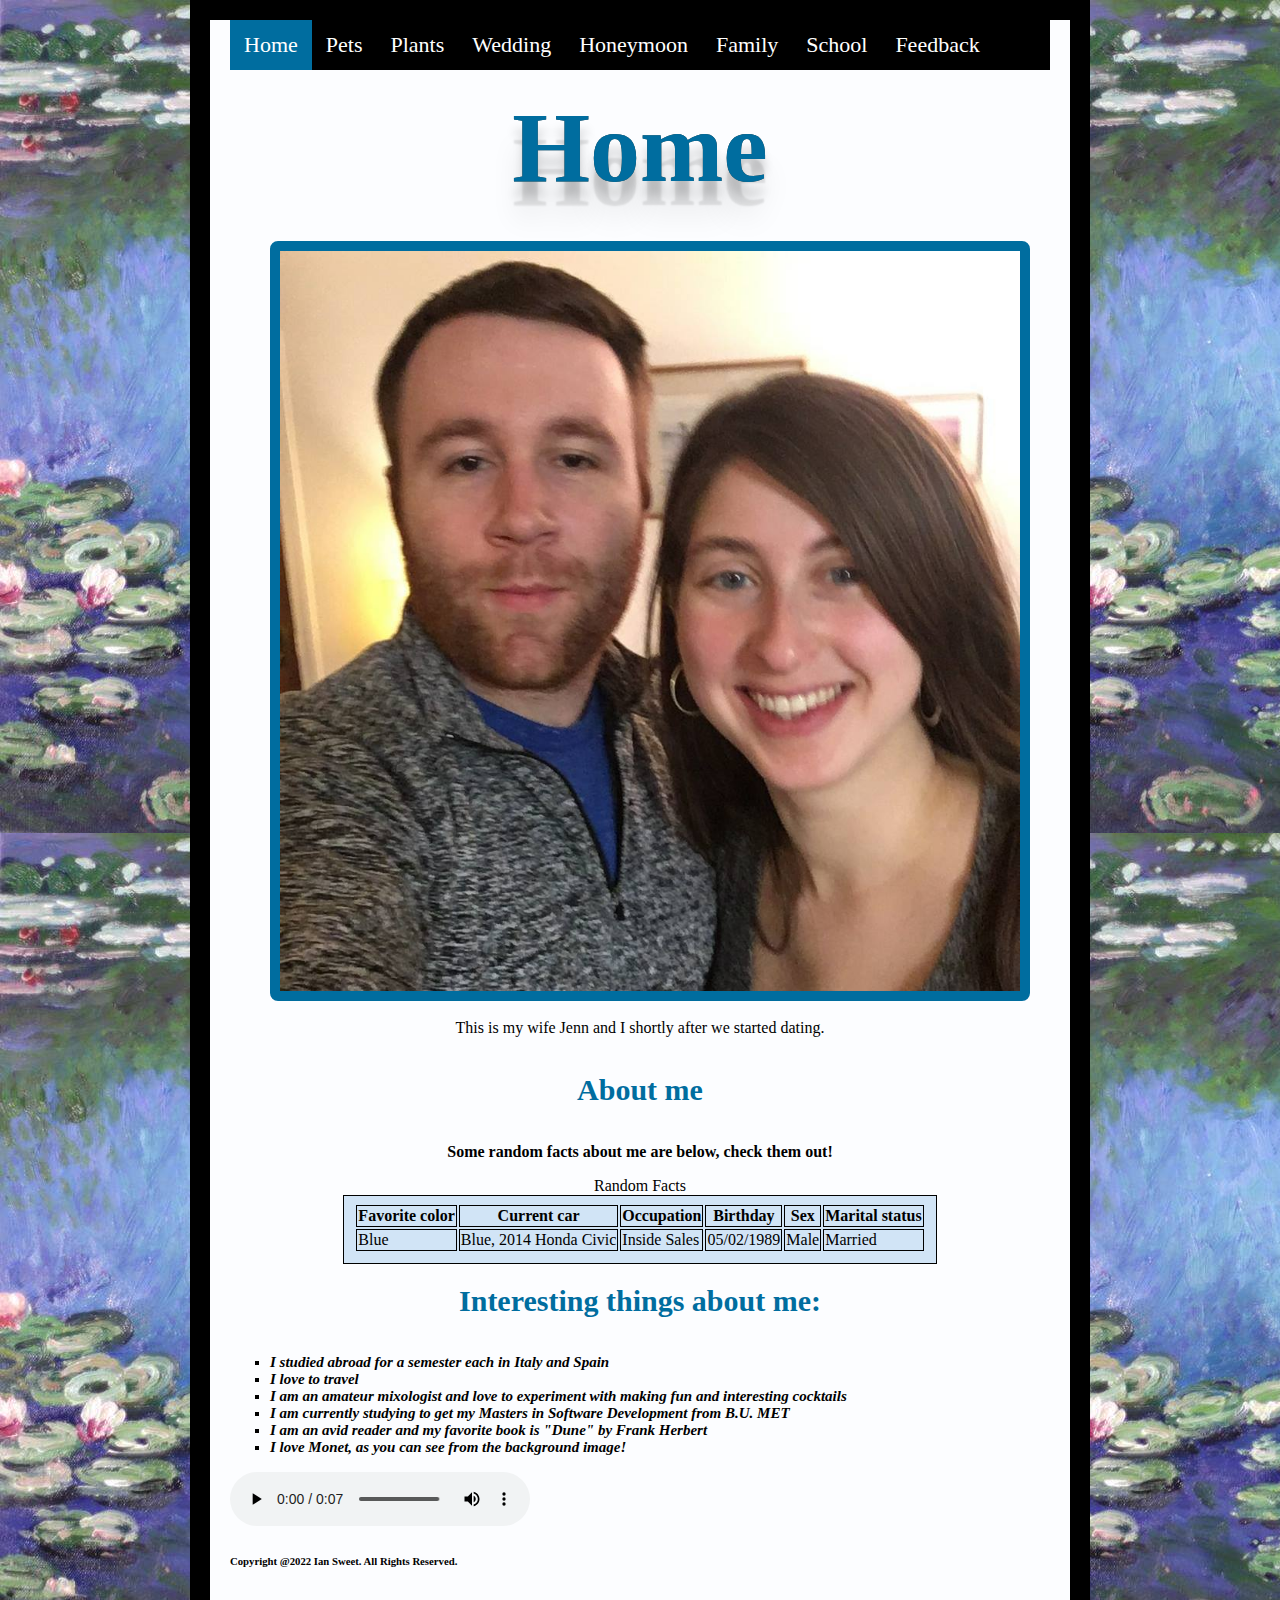
<file: index.html>
<!--CS601 Assignment 1, Ian Sweet-->
<!--DOCTYPE declaration, using HTML5-->
<!DOCTYPE html>
<html lang="en">
<head>
    <link href="text.css" rel="stylesheet">
    <meta charset="UTF-8">
    <meta name="description" content="personal website">
    <meta name="keywords" content="mixologist, dune, software">
    <meta name="author" content="Ian Sweet">
    <meta name="viewport" content="width=device-width, initial-scale=1.0">
    <title>Home</title>    
</head>
<body>
    <div class="contents">
        <nav class="uppernav">
            <a class= "active" href= "index.html">Home</a>
            <a href="pets.html">Pets</a>
            <a href="orchids.html">Plants</a>
            <a href="wedding.html">Wedding</a>
            <a href="honeymoon.html">Honeymoon</a>
            <a href="family.html">Family</a>
            <a href="school.html">School</a>
            <a href="feedback.html">Feedback</a>
        </nav>
    <header>
        <h1>Home</h1>
    </header>
    <figure>
        <img src="images/Jennandme.jpg" alt="Jenn and Me"/>
        <br />
        <figcaption>
            This is my wife Jenn and I shortly after we started dating.
        </figcaption>
    </figure>
    <section>
        <h3>About me</h3>
        <p>Some random facts about me are below, check them out!</p>
        <table class="centeredtable">
            <caption>Random Facts</caption>
            <tr>
                <th>Favorite color</th>
                <th>Current car</th>
                <th>Occupation</th>
                <th>Birthday</th>
                <th>Sex</th>
                <th>Marital status</th>
            </tr>
            <tr>
                <td>Blue</td>
                <td>Blue, 2014 Honda Civic</td>
                <td>Inside Sales</td>
                <td>05/02/1989</td>
                <td>Male</td>
                <td>Married</td>
            </tr>
        </table>
        <h3>Interesting things about me:</h3>
            <ul>
                <li>I studied abroad for a semester each in Italy and Spain</li>
                <li>I love to travel</li>
                <li>I am an amateur mixologist and love to experiment with making fun and interesting cocktails</li>
                <li>I am currently studying to get my Masters in Software Development from B.U. MET</li>
                <li>I am an avid reader and my favorite book is "Dune" by Frank Herbert</li>
                <li>I love Monet, as you can see from the background image!</li>
            </ul>
    </section>
    <audio controls>
        <source src="audio/me.m4a" type="audio/mpeg"><!--audio from: https://mp3download.to/search/pomp-and-circumstance-graduation-march/-->
    </audio>   
    <footer>
        <h6>Copyright @2022 Ian Sweet. All Rights Reserved.</h6>
    </footer>
   
</div>  
</body>
</html>
</file>
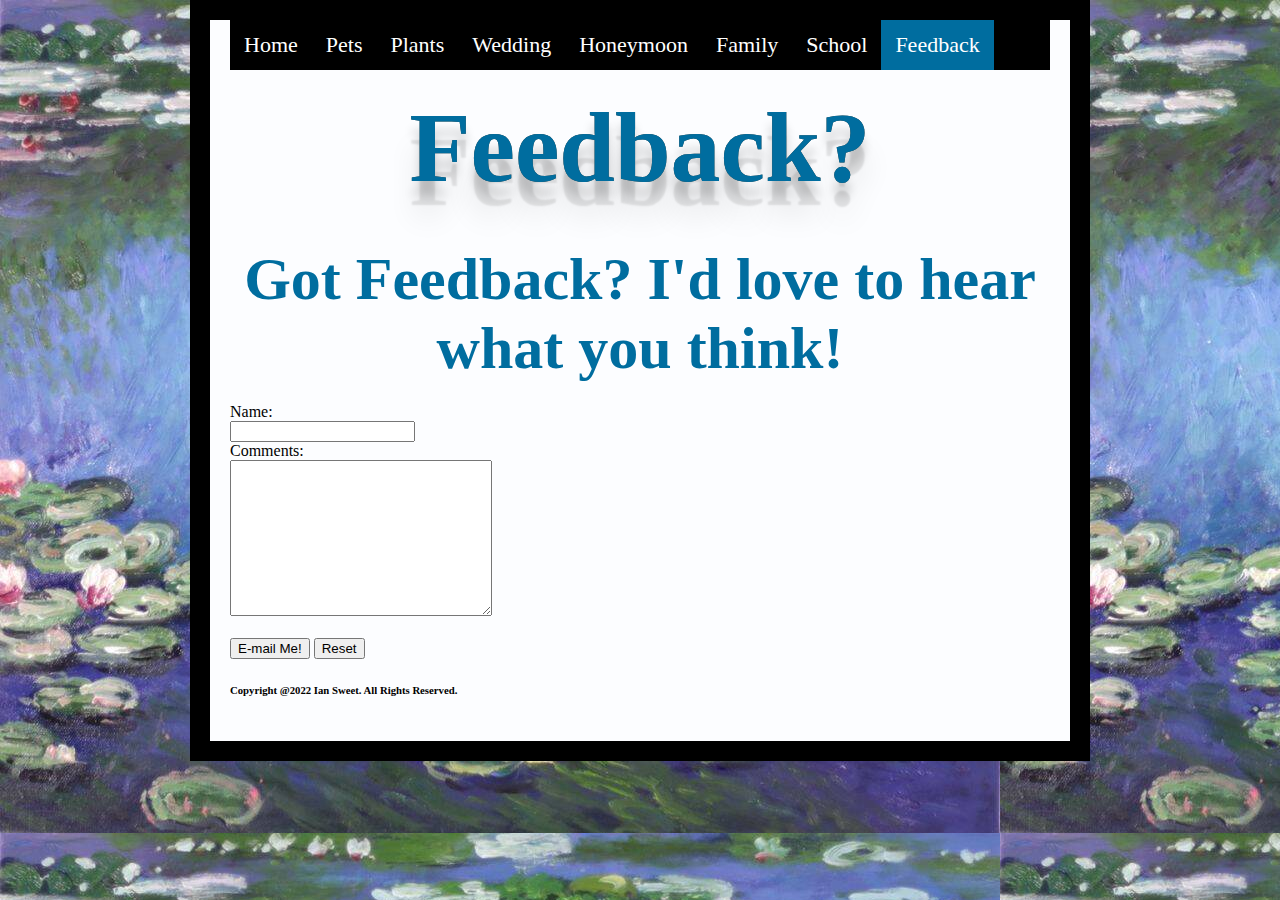
<file: feedback.html>
<!--CS601 Assignment 1, Ian Sweet-->
<!--DOCTYPE declaration, using HTML5-->
<!DOCTYPE html>
<html lang="en">
<head>
    <link href="text.css" rel="stylesheet">
    <meta charset="UTF-8">
    <meta name="description" content="personal website">
    <meta name="keywords" content="form,feedback,email">
    <meta name="author" content="Ian Sweet">
    <meta name="viewport" content="width=device-width, initial-scale=1.0">
    <title>Feedback</title>    
</head>
<body>
    <div class="contents">
        <nav class="uppernav">
            <a href= "index.html">Home</a>
            <a href="pets.html">Pets</a>
            <a href="orchids.html">Plants</a>
            <a href="wedding.html">Wedding</a>
            <a href="honeymoon.html">Honeymoon</a>
            <a href="family.html">Family</a>
            <a href="school.html">School</a>
            <a class= "active" href= "feedback.html">Feedback</a>
        </nav>
    <header>
        <h1>Feedback?</h1>
    </header> 
    <h2>Got Feedback? I'd love to hear what you think!</h2>
<form action="mailto:iansweet.11@outlook.com" method="post" enctype="text/plain">
Name:<br>
<input type="text" name="name"><br>
Comments:<br>
<textarea name="comments" id="comments" cols="30" rows="10"></textarea>
<br/><br/>
<input type="submit" value="E-mail Me!">
<input type="reset" value="Reset">
</form>
    <footer>
        <h6>Copyright @2022 Ian Sweet. All Rights Reserved.</h6>
    </footer>   
</div>  
</body>
</html>
</file>
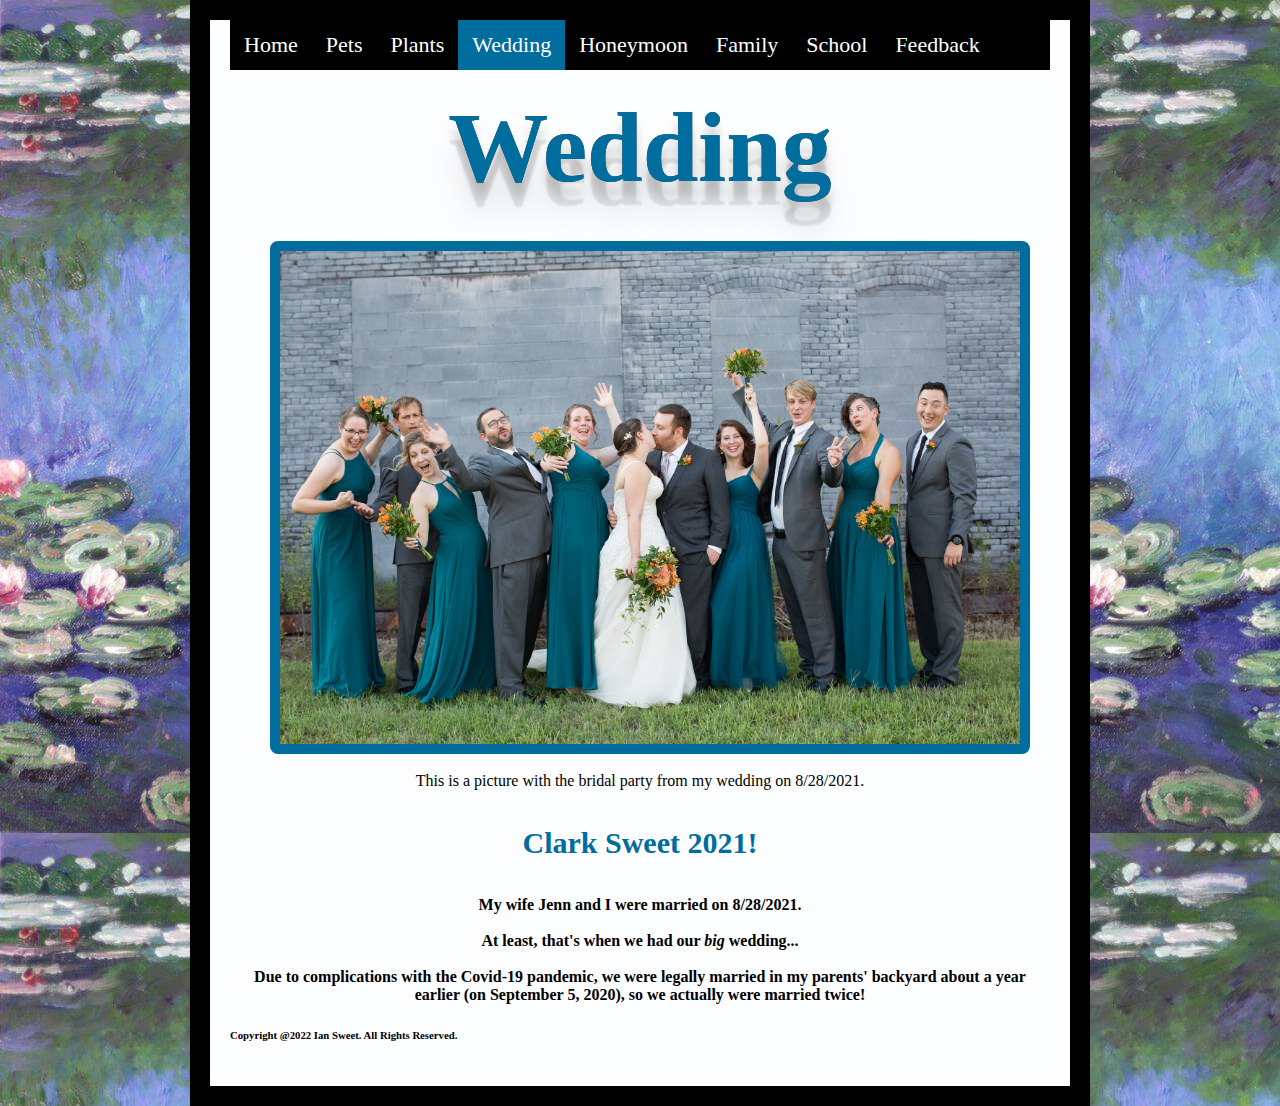
<file: wedding.html>
<!--CS601 Assignment 1, Ian Sweet-->
<!--DOCTYPE declaration, using HTML5-->
<!DOCTYPE html>
<html lang="en">
<head>
    <link href="text.css" rel="stylesheet">
    <meta charset="UTF-8">
    <meta name="description" content="personal website">
    <meta name="keywords" content="wedding, clark, sweet">
    <meta name="author" content="Ian Sweet">
    <meta name="viewport" content="width=device-width, initial-scale=1.0">
    <title>Wedding</title>
    
</head>
<body>
    <div class="contents">
        <nav class="uppernav">
            <a href="index.html">Home</a>
            <a href="pets.html">Pets</a>
            <a href="orchids.html">Plants</a>
            <a class="active" href="wedding.html">Wedding</a>
            <a href="honeymoon.html">Honeymoon</a>
            <a href="family.html">Family</a>
            <a href="school.html">School</a>
            <a href="feedback.html">Feedback</a>
        </nav>
    <header>
        <h1>Wedding</h1>
    </header>
    <figure>
        <img src="images/wedding.jpg" alt="Wedding" />
        <br />
        <figcaption>
            This is a picture with the bridal party from my wedding on 8/28/2021.
        </figcaption>
    </figure>
    <section>
        <h3>Clark Sweet 2021!</h3>
        <p>
            My wife Jenn and I were married on 8/28/2021.<br/><br/>
            At least, that's when we had our <i>big</i> wedding...<br/><br/>
            Due to complications with the Covid-19 pandemic, we were legally married in my
            parents' backyard about a year earlier (on September 5, 2020), so we actually were married twice!
        </p>
    </section>
    <footer>
        <h6>Copyright @2022 Ian Sweet. All Rights Reserved.</h6>
    </footer>
</div>
</body>
</html>
</file>
<file: text.css>
h1{
    text-shadow: 0px 0px 0px #474339,/*Affect detailed by Beining from https://designshack.net/articles/css/12-fun-css-text-shadows-you-can-copy-and-paste/ */
    0px 14px 10px rgba(0,0,0,0.15),
    0px 24px 2px rgba(0,0,0,0.1),
    0px 34px 30px rgba(0,0,0,0.1);
    text-align: center;
    margin: 0;
    padding: 20px 0;
    color: #006d9f;
    font-size: 100px;
    font-family: cursive;
    
    
  }
  h2 {
    margin: 0;
    padding: 20px 0;  
    color: #006d9f;
    text-align: center;
    font-size: 60px;
    font-weight: bold;
    font-family: cursive;
  }
   h3 {
    margin: 0;
    padding: 20px 0;  
    color: #006d9f;
    text-align: center;
    font-size: 30px;
    font-weight: bold;
    font-family: cursive;
  }
  body {
    width: 900px;
    margin: 0 auto;
    background-color: #d1e4f6;
    background-image: url("images/waterlillies.jpg")/*https://www.overstockart.com/painting/water-lilies-claude-monet*/
    
  }
  div.contents {
    padding: 0 20px 20px 20px;
    border: 20px solid black;
    background-color: rgb(252, 253, 255);
  }
  p{
      text-align: center;
      font-family: 'Times New Roman', Times, serif;
      font-weight: bold;
      
  }
  img{
      display: block;
      margin: 0 auto;
  }
  .responsive {
    max-width: 100%;
    height: auto;
  }
  figcaption{
      text-align: center;
      font-family: cursive;
      
  }
  table, th, td {
    border: 1px solid;
    align-content: center;
    background-color: #d1e4f6;
  }
  .centeredtable {
    margin-left: auto;
    margin-right: auto;
    padding: 7px 10px 10px 10px;
  }
 

 .uppernav {
    background-color: black;
    overflow: hidden;
  }
  

  .uppernav a {
    float: left;
    color: white;
    display: block;
    text-align: center;
    padding: 12px 14px;
    text-decoration: none;
    font-size: 22px;
  }
  

  .uppernav a:hover {
    background-color: #ddd;
    color: black;
  }
  

  .uppernav a.active {
    background-color: #006d9f;
    color: white;
  }

  ul li{
      list-style-type:square;
  }
  li{
      font-style: oblique;
      accent-color: white;
      font-size: 15px;
      font-weight: bold;
  }
  img{
      border: 10px solid #006d9f;
      border-radius: 8px;
      max-width: 100%;
      height: auto;
  }
  video{
    max-width: 100%;
    height: auto;
    display: block;
    margin: auto;
  }
  @media (max-width: 700px) {
    body{
     font-size: 30px;
    }
    
    
  }
  @media (max-width: 600px) {
    .uppernav a {
      float: none;
      width: 100%;
      text-align: left;
    }
    body{
      font-size: 40px;
      width: 100%;
    } 
    h1{
      width: 100%;
    }
    h2{
      width: 100%;
    }
    img{
      width: 100%;
    }    
  }
  @media (max-width: 300px) {
    body {
      width: 100%;
     font-size: 50px;
    }
    h1{
      width: 100%;
    }
    h2{
      width: 100%;
    }
    img{
      width: 100%;
    }
    
    
  }
</file>
